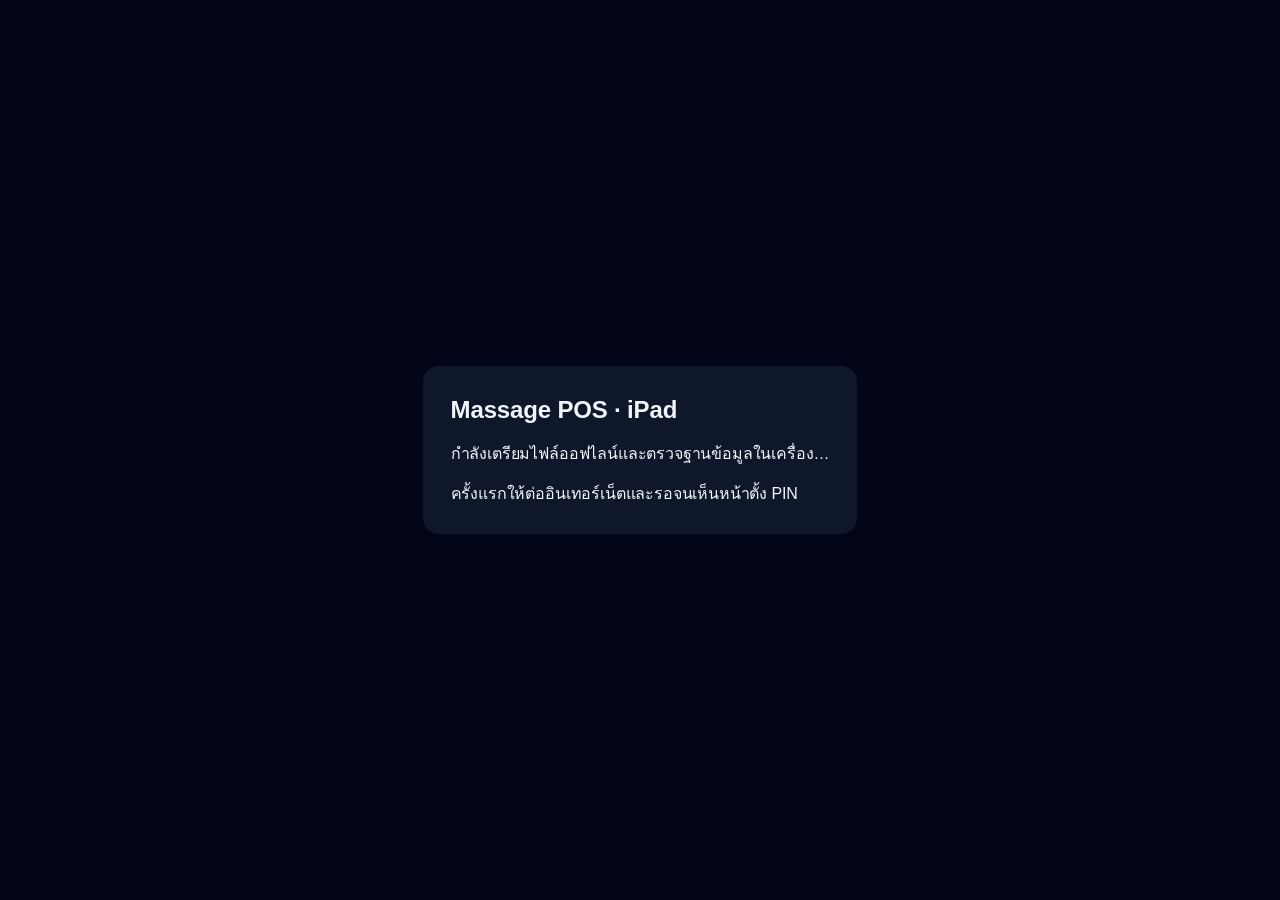
<file: index.html>
<!doctype html>
<html lang="th" class="dark">
  <head><meta http-equiv="Content-Security-Policy" content="default-src 'none'; script-src 'self' 'wasm-unsafe-eval'; worker-src 'self'; style-src 'self' 'unsafe-inline'; img-src 'self' data: blob:; font-src 'self'; connect-src 'self'; base-uri 'self'; form-action 'none'; object-src 'none'">
      <meta name="theme-color" content="#064e3b"><meta name="apple-mobile-web-app-capable" content="yes"><meta name="apple-mobile-web-app-title" content="Massage POS">
      <link rel="manifest" href="./manifest.webmanifest"><link rel="apple-touch-icon" href="./icon-180.png">
    <meta charset="UTF-8" />
    
    <meta name="viewport" content="width=device-width, initial-scale=1.0, maximum-scale=1.0, user-scalable=no" />
    <title>🌿 Massage & Spa POS - ระบบจัดการร้านนวดและสปา</title>
    <!-- Google Fonts: Prompt & Sarabun for Thai Massage Spa POS -->
    
    
    
    <script type="module" crossorigin src="./releases/1.0.0-mtzziwgq/assets/index-BpO8ArY2.js"></script>
    <link rel="stylesheet" crossorigin href="./releases/1.0.0-mtzziwgq/assets/index-CPmKxEVo.css">
  </head>
  <body class="bg-slate-950 text-slate-100 font-sans antialiased select-none">
    <div id="root"></div>
  </body>
</html>
</file>
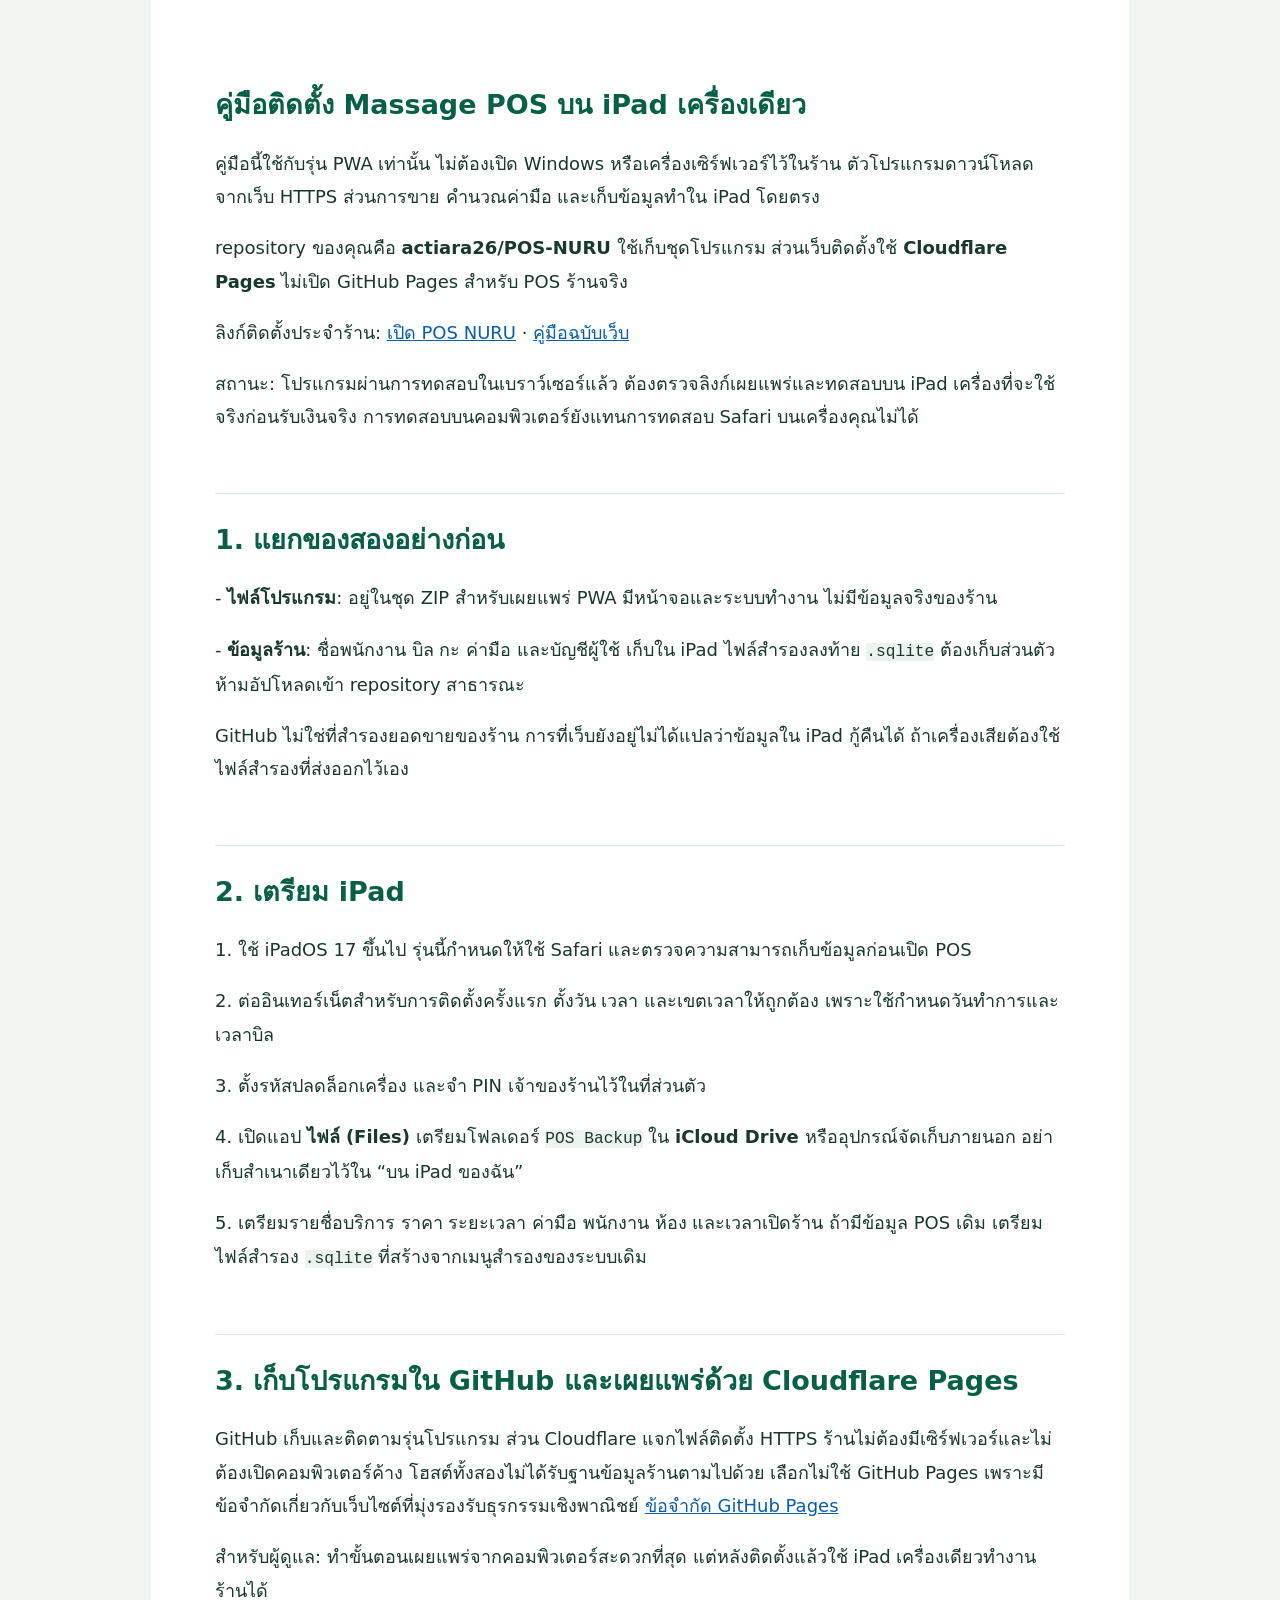
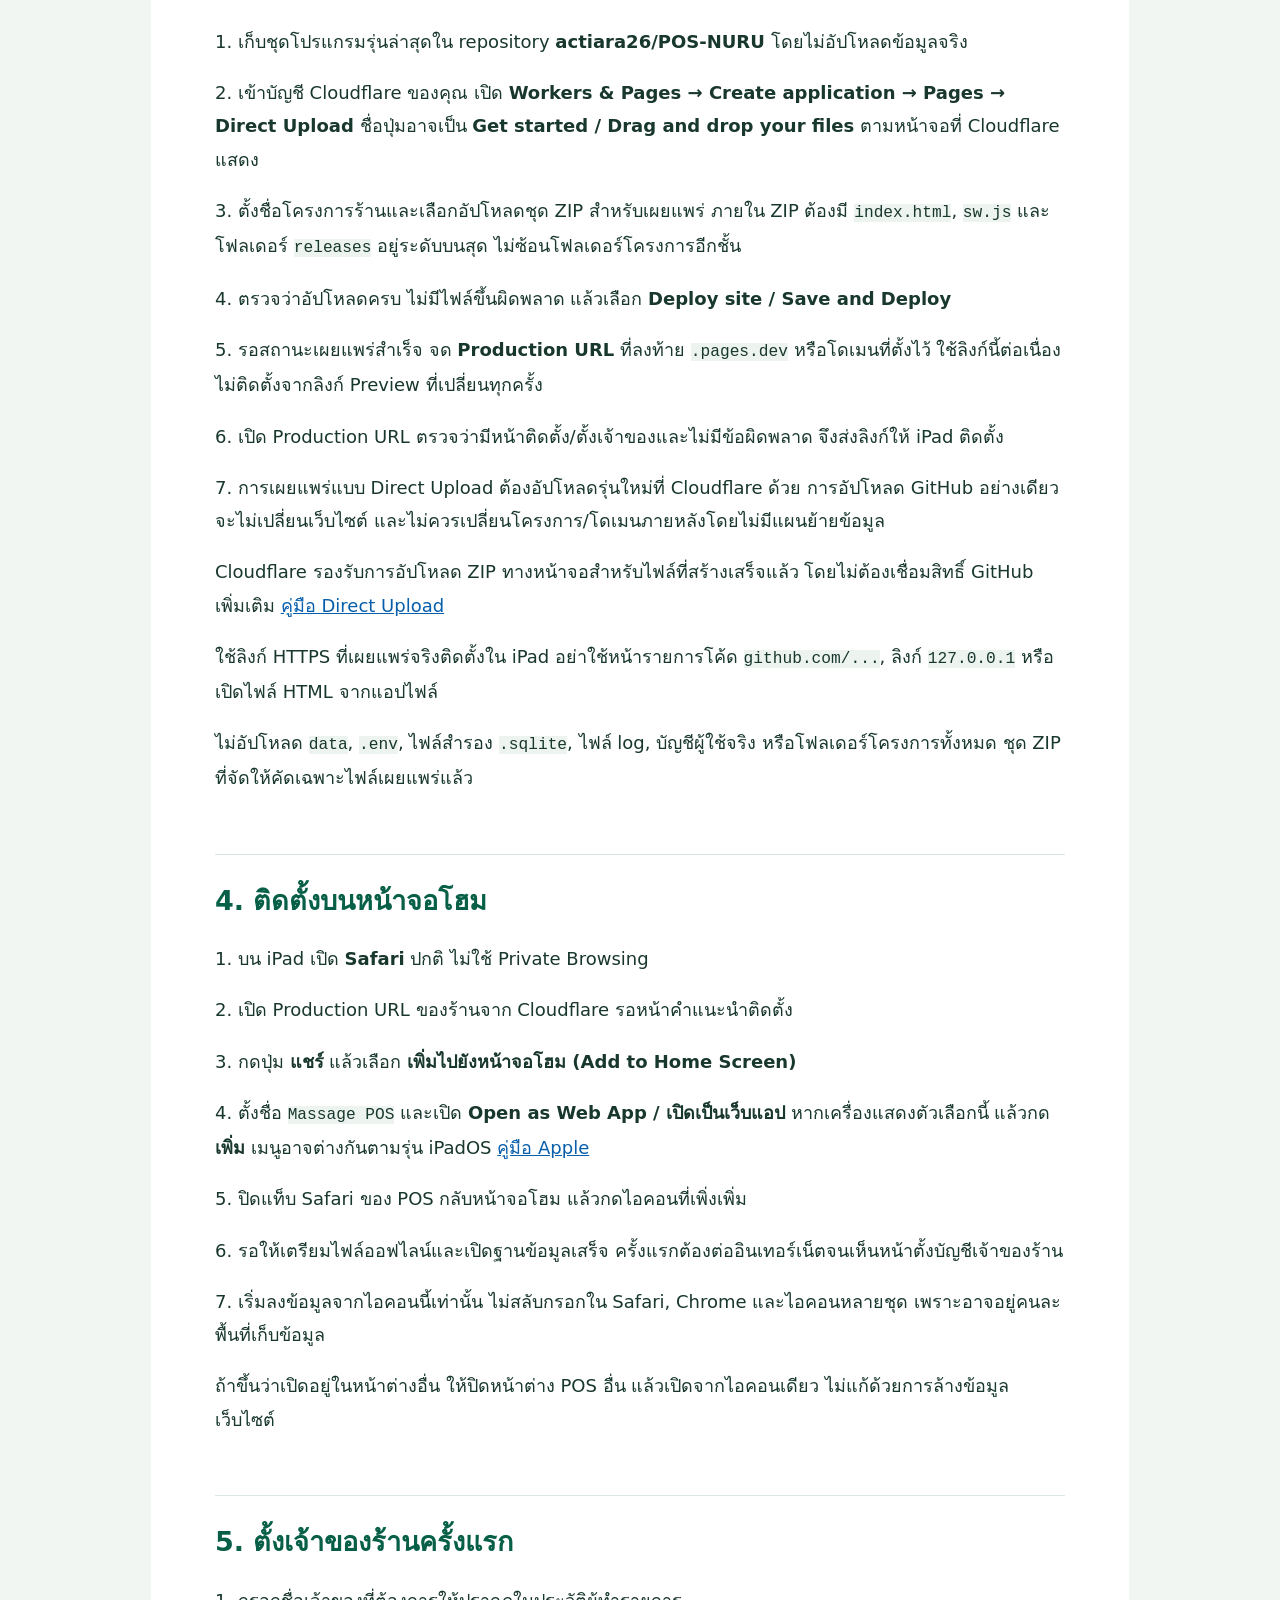
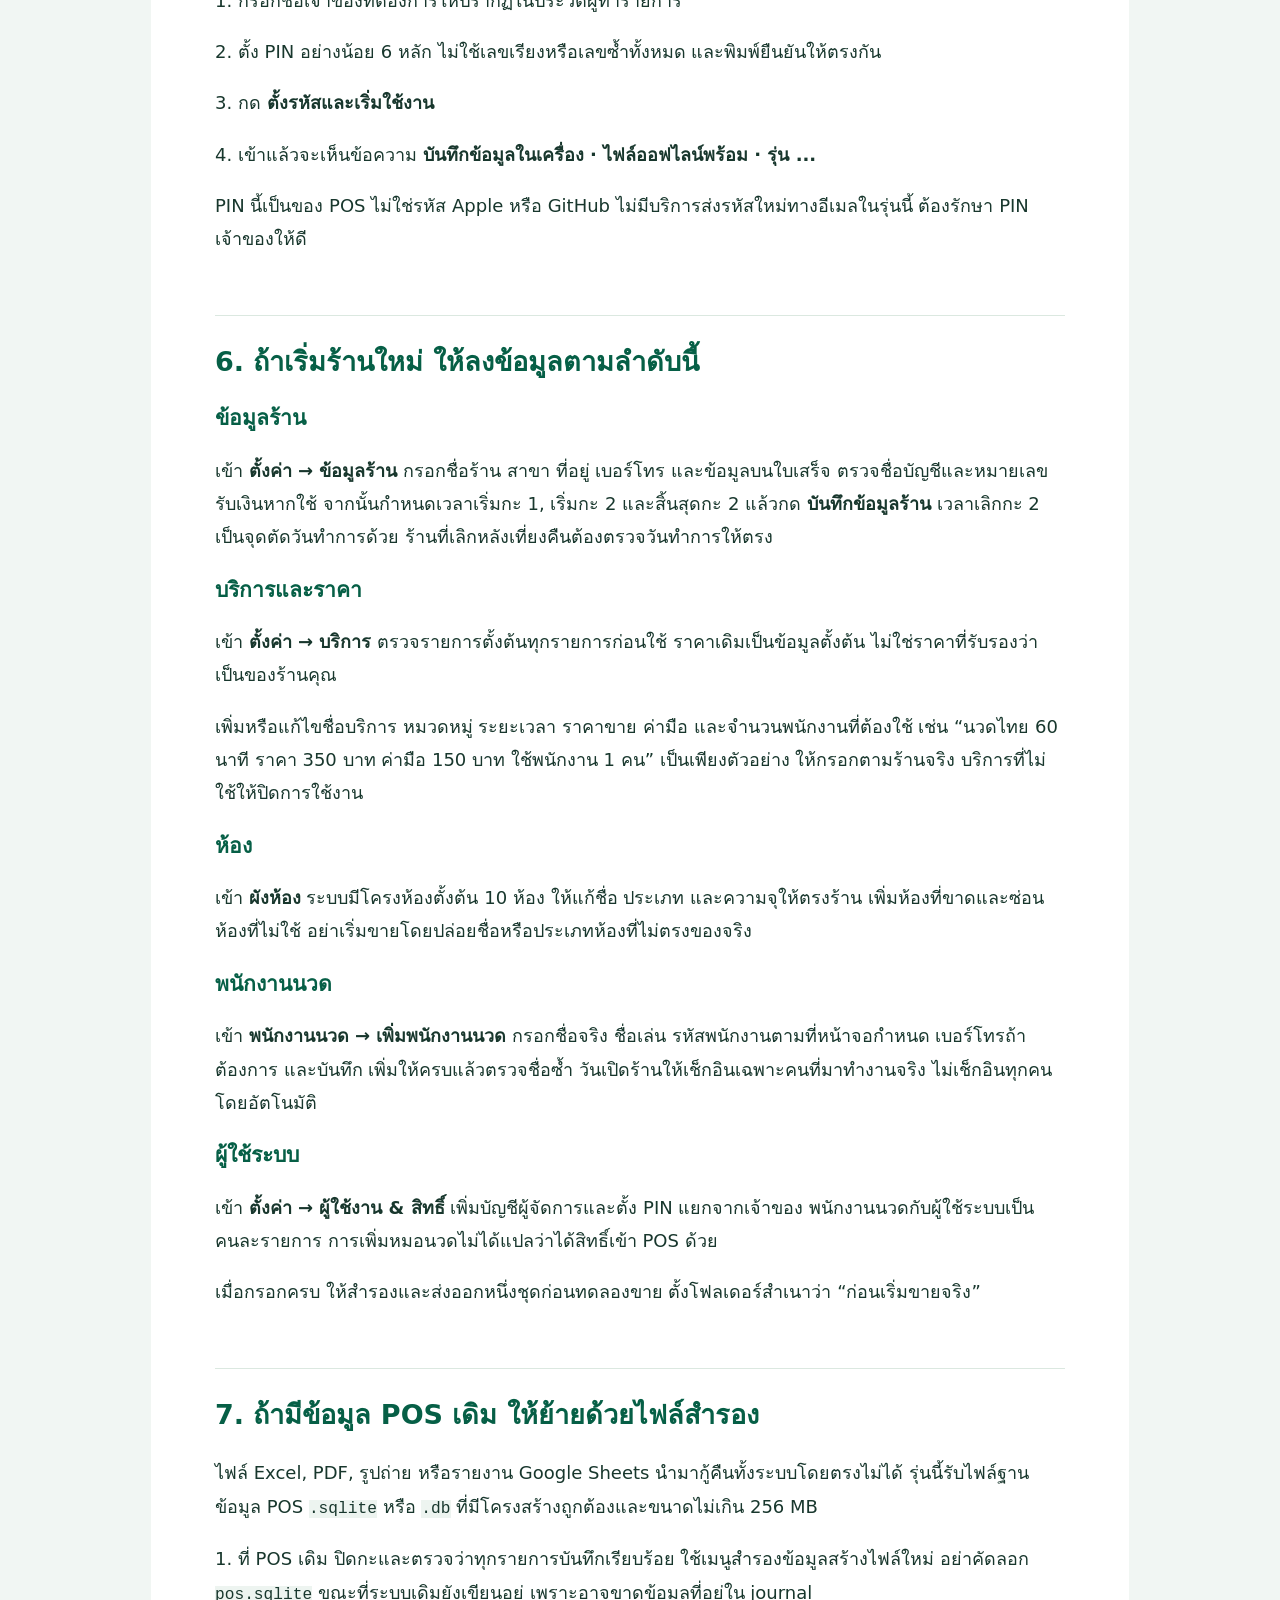
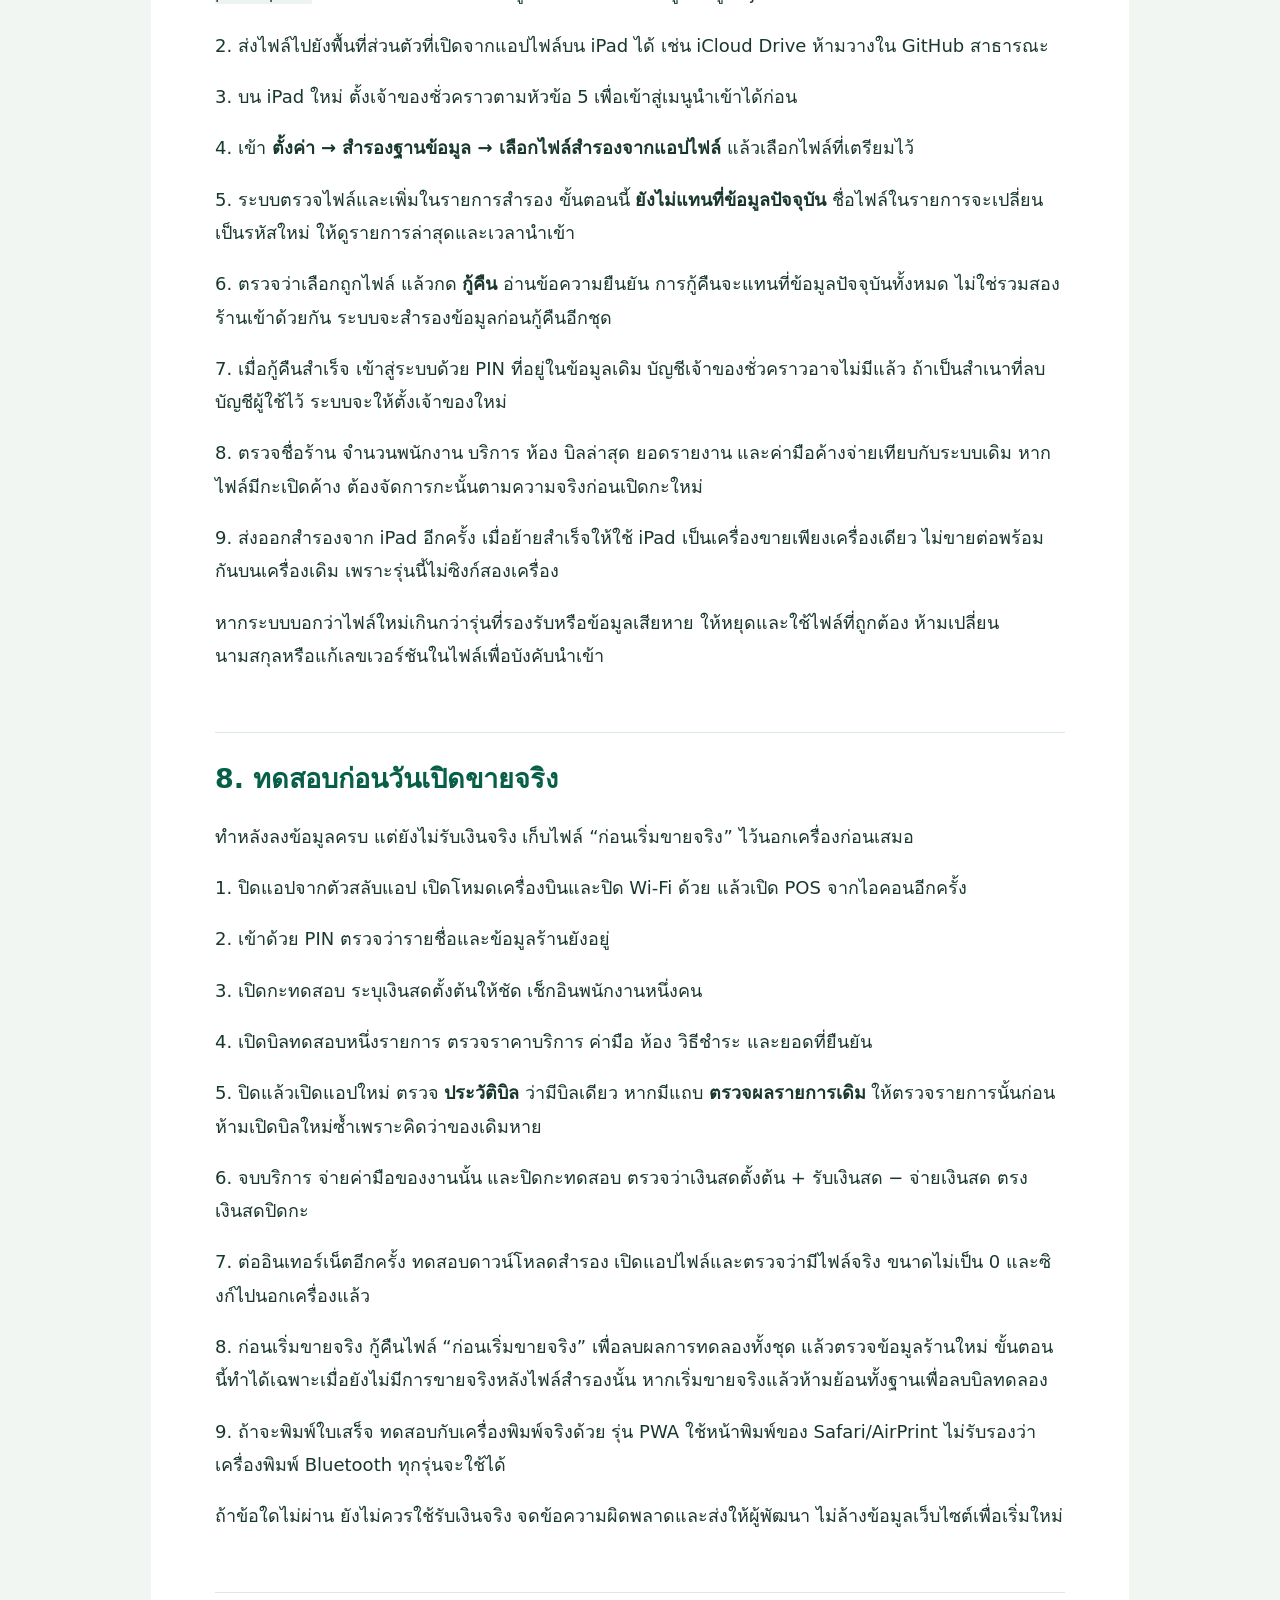
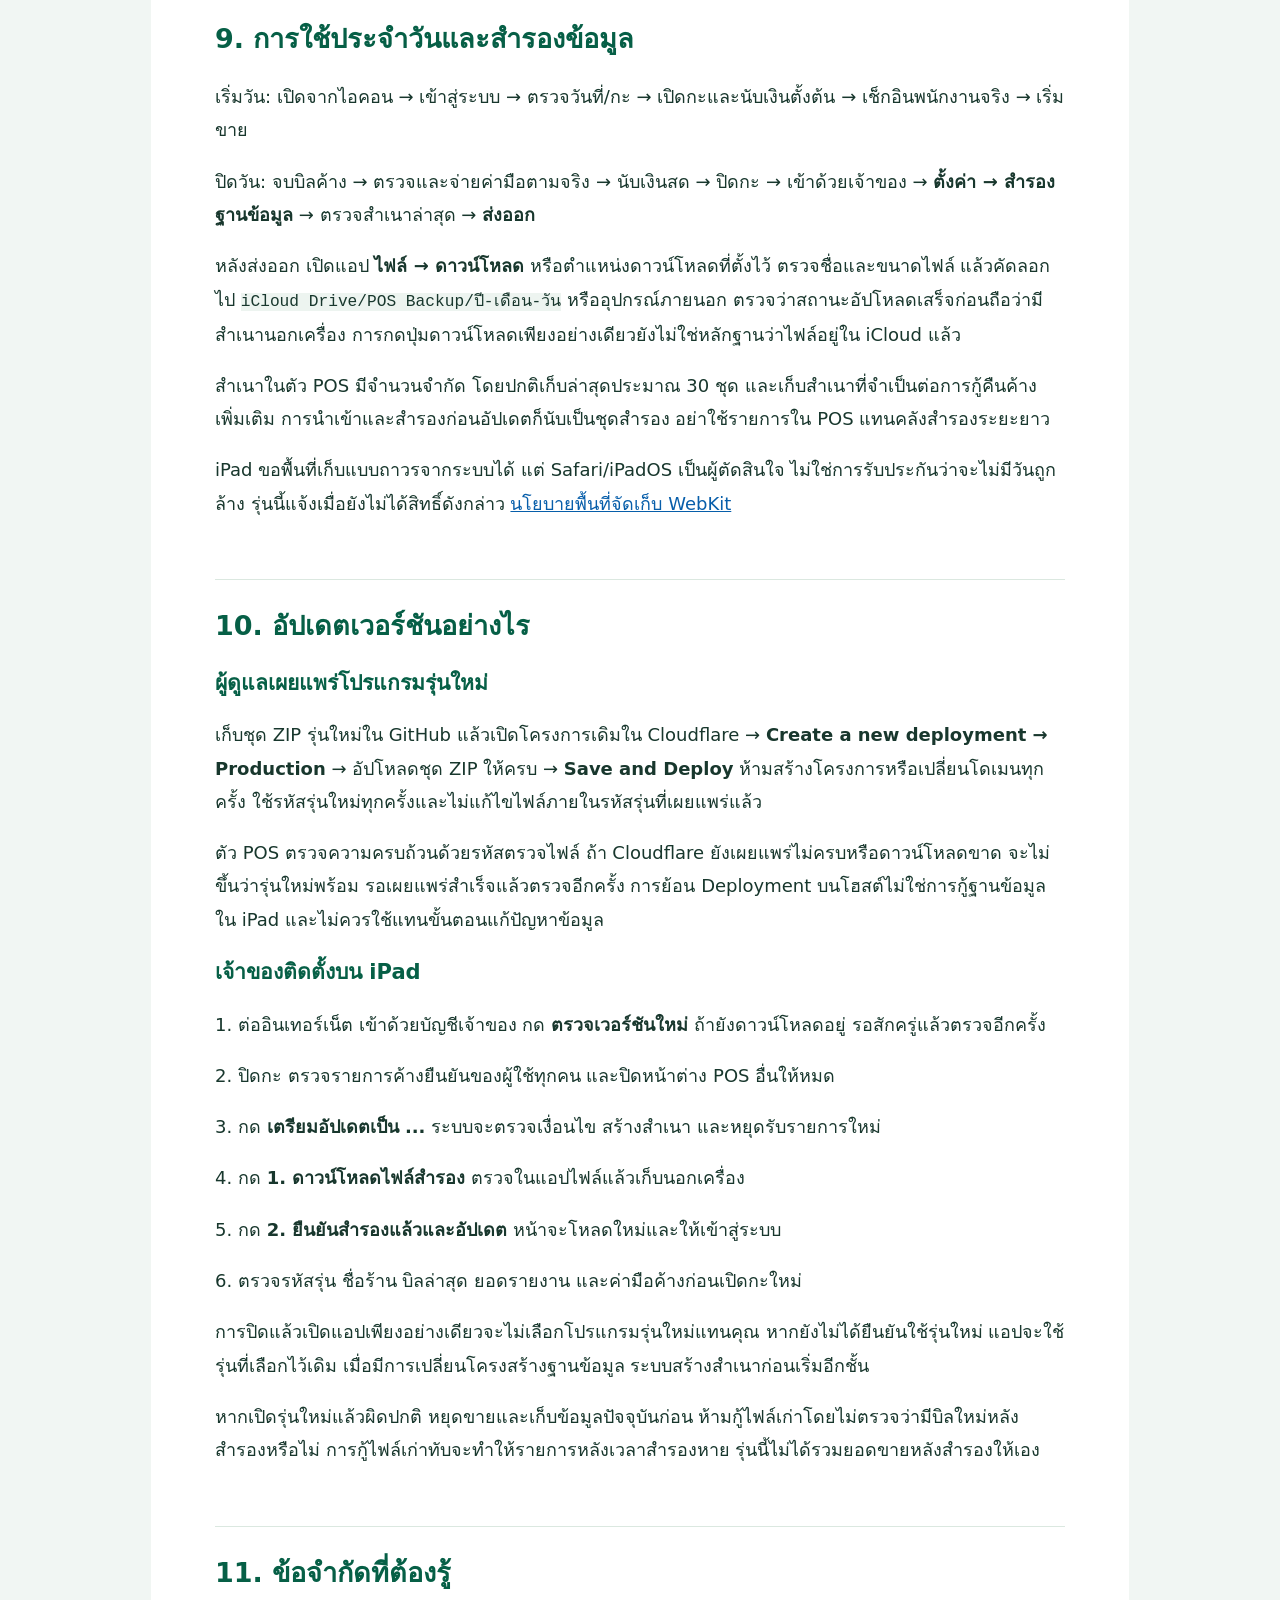
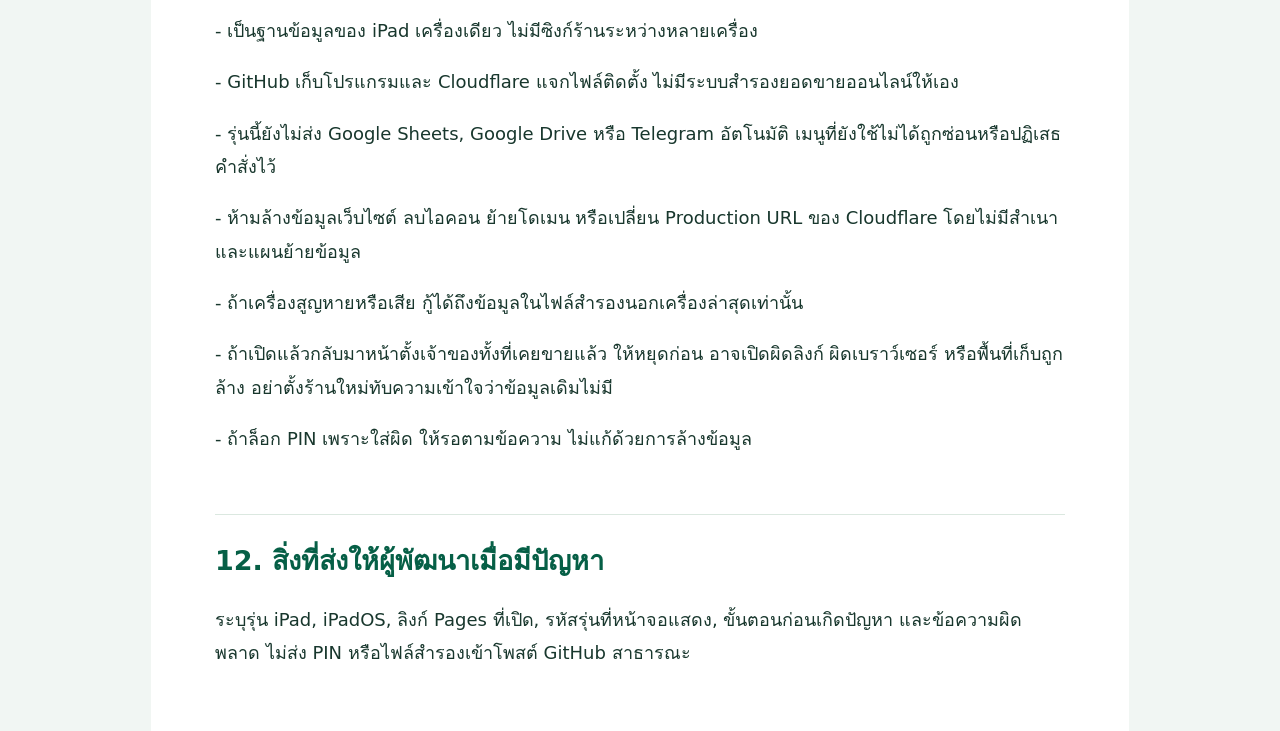
<file: guide.html>
<!doctype html><html lang="th"><meta charset="utf-8"><meta name="viewport" content="width=device-width,initial-scale=1"><title>คู่มือ POS บน iPad</title><style>body{font:18px/1.85 system-ui,sans-serif;color:#18372d;background:#f1f6f3;margin:0}article{max-width:850px;margin:auto;background:white;padding:clamp(24px,5vw,64px)}h1,h2,h3{line-height:1.4;color:#065f46}h2{margin-top:2.2em;border-top:1px solid #dbe8e0;padding-top:1em}a{color:#075eaa;overflow-wrap:anywhere}code{font-size:.9em;overflow-wrap:anywhere;background:#edf4f0}p{margin:0 0 1em}@media print{body{background:white}article{padding:0}h2{break-after:avoid}}</style><article><h1>คู่มือติดตั้ง Massage POS บน iPad เครื่องเดียว</h1>

<p>คู่มือนี้ใช้กับรุ่น PWA เท่านั้น ไม่ต้องเปิด Windows หรือเครื่องเซิร์ฟเวอร์ไว้ในร้าน ตัวโปรแกรมดาวน์โหลดจากเว็บ HTTPS ส่วนการขาย คำนวณค่ามือ และเก็บข้อมูลทำใน iPad โดยตรง</p>

<p>repository ของคุณคือ <strong>actiara26/POS-NURU</strong> ใช้เก็บชุดโปรแกรม ส่วนเว็บติดตั้งใช้ <strong>Cloudflare Pages</strong> ไม่เปิด GitHub Pages สำหรับ POS ร้านจริง</p>

<p>ลิงก์ติดตั้งประจำร้าน: <a href="https://pos-nuru.pages.dev/" target="_blank" rel="noopener">เปิด POS NURU</a> · <a href="https://pos-nuru.pages.dev/guide.html" target="_blank" rel="noopener">คู่มือฉบับเว็บ</a></p>

<p>สถานะ: โปรแกรมผ่านการทดสอบในเบราว์เซอร์แล้ว ต้องตรวจลิงก์เผยแพร่และทดสอบบน iPad เครื่องที่จะใช้จริงก่อนรับเงินจริง การทดสอบบนคอมพิวเตอร์ยังแทนการทดสอบ Safari บนเครื่องคุณไม่ได้</p>

<h2>1. แยกของสองอย่างก่อน</h2>

<p>- <strong>ไฟล์โปรแกรม</strong>: อยู่ในชุด ZIP สำหรับเผยแพร่ PWA มีหน้าจอและระบบทำงาน ไม่มีข้อมูลจริงของร้าน</p>
<p>- <strong>ข้อมูลร้าน</strong>: ชื่อพนักงาน บิล กะ ค่ามือ และบัญชีผู้ใช้ เก็บใน iPad ไฟล์สำรองลงท้าย <code>.sqlite</code> ต้องเก็บส่วนตัว ห้ามอัปโหลดเข้า repository สาธารณะ</p>

<p>GitHub ไม่ใช่ที่สำรองยอดขายของร้าน การที่เว็บยังอยู่ไม่ได้แปลว่าข้อมูลใน iPad กู้คืนได้ ถ้าเครื่องเสียต้องใช้ไฟล์สำรองที่ส่งออกไว้เอง</p>

<h2>2. เตรียม iPad</h2>

<p>1. ใช้ iPadOS 17 ขึ้นไป รุ่นนี้กำหนดให้ใช้ Safari และตรวจความสามารถเก็บข้อมูลก่อนเปิด POS</p>
<p>2. ต่ออินเทอร์เน็ตสำหรับการติดตั้งครั้งแรก ตั้งวัน เวลา และเขตเวลาให้ถูกต้อง เพราะใช้กำหนดวันทำการและเวลาบิล</p>
<p>3. ตั้งรหัสปลดล็อกเครื่อง และจำ PIN เจ้าของร้านไว้ในที่ส่วนตัว</p>
<p>4. เปิดแอป <strong>ไฟล์ (Files)</strong> เตรียมโฟลเดอร์ <code>POS Backup</code> ใน <strong>iCloud Drive</strong> หรืออุปกรณ์จัดเก็บภายนอก อย่าเก็บสำเนาเดียวไว้ใน “บน iPad ของฉัน”</p>
<p>5. เตรียมรายชื่อบริการ ราคา ระยะเวลา ค่ามือ พนักงาน ห้อง และเวลาเปิดร้าน ถ้ามีข้อมูล POS เดิม เตรียมไฟล์สำรอง <code>.sqlite</code> ที่สร้างจากเมนูสำรองของระบบเดิม</p>

<h2>3. เก็บโปรแกรมใน GitHub และเผยแพร่ด้วย Cloudflare Pages</h2>

<p>GitHub เก็บและติดตามรุ่นโปรแกรม ส่วน Cloudflare แจกไฟล์ติดตั้ง HTTPS ร้านไม่ต้องมีเซิร์ฟเวอร์และไม่ต้องเปิดคอมพิวเตอร์ค้าง โฮสต์ทั้งสองไม่ได้รับฐานข้อมูลร้านตามไปด้วย เลือกไม่ใช้ GitHub Pages เพราะมีข้อจำกัดเกี่ยวกับเว็บไซต์ที่มุ่งรองรับธุรกรรมเชิงพาณิชย์ <a href="https://docs.github.com/en/pages/getting-started-with-github-pages/github-pages-limits" target="_blank" rel="noopener">ข้อจำกัด GitHub Pages</a></p>

<p>สำหรับผู้ดูแล: ทำขั้นตอนเผยแพร่จากคอมพิวเตอร์สะดวกที่สุด แต่หลังติดตั้งแล้วใช้ iPad เครื่องเดียวทำงานร้านได้</p>

<p>1. เก็บชุดโปรแกรมรุ่นล่าสุดใน repository <strong>actiara26/POS-NURU</strong> โดยไม่อัปโหลดข้อมูลจริง</p>
<p>2. เข้าบัญชี Cloudflare ของคุณ เปิด <strong>Workers &amp; Pages → Create application → Pages → Direct Upload</strong> ชื่อปุ่มอาจเป็น <strong>Get started / Drag and drop your files</strong> ตามหน้าจอที่ Cloudflare แสดง</p>
<p>3. ตั้งชื่อโครงการร้านและเลือกอัปโหลดชุด ZIP สำหรับเผยแพร่ ภายใน ZIP ต้องมี <code>index.html</code>, <code>sw.js</code> และโฟลเดอร์ <code>releases</code> อยู่ระดับบนสุด ไม่ซ้อนโฟลเดอร์โครงการอีกชั้น</p>
<p>4. ตรวจว่าอัปโหลดครบ ไม่มีไฟล์ขึ้นผิดพลาด แล้วเลือก <strong>Deploy site / Save and Deploy</strong></p>
<p>5. รอสถานะเผยแพร่สำเร็จ จด <strong>Production URL</strong> ที่ลงท้าย <code>.pages.dev</code> หรือโดเมนที่ตั้งไว้ ใช้ลิงก์นี้ต่อเนื่อง ไม่ติดตั้งจากลิงก์ Preview ที่เปลี่ยนทุกครั้ง</p>
<p>6. เปิด Production URL ตรวจว่ามีหน้าติดตั้ง/ตั้งเจ้าของและไม่มีข้อผิดพลาด จึงส่งลิงก์ให้ iPad ติดตั้ง</p>
<p>7. การเผยแพร่แบบ Direct Upload ต้องอัปโหลดรุ่นใหม่ที่ Cloudflare ด้วย การอัปโหลด GitHub อย่างเดียวจะไม่เปลี่ยนเว็บไซต์ และไม่ควรเปลี่ยนโครงการ/โดเมนภายหลังโดยไม่มีแผนย้ายข้อมูล</p>

<p>Cloudflare รองรับการอัปโหลด ZIP ทางหน้าจอสำหรับไฟล์ที่สร้างเสร็จแล้ว โดยไม่ต้องเชื่อมสิทธิ์ GitHub เพิ่มเติม <a href="https://developers.cloudflare.com/pages/get-started/direct-upload/" target="_blank" rel="noopener">คู่มือ Direct Upload</a></p>

<p>ใช้ลิงก์ HTTPS ที่เผยแพร่จริงติดตั้งใน iPad อย่าใช้หน้ารายการโค้ด <code>github.com/...</code>, ลิงก์ <code>127.0.0.1</code> หรือเปิดไฟล์ HTML จากแอปไฟล์</p>

<p>ไม่อัปโหลด <code>data</code>, <code>.env</code>, ไฟล์สำรอง <code>.sqlite</code>, ไฟล์ log, บัญชีผู้ใช้จริง หรือโฟลเดอร์โครงการทั้งหมด ชุด ZIP ที่จัดให้คัดเฉพาะไฟล์เผยแพร่แล้ว</p>

<h2>4. ติดตั้งบนหน้าจอโฮม</h2>

<p>1. บน iPad เปิด <strong>Safari</strong> ปกติ ไม่ใช้ Private Browsing</p>
<p>2. เปิด Production URL ของร้านจาก Cloudflare รอหน้าคำแนะนำติดตั้ง</p>
<p>3. กดปุ่ม <strong>แชร์</strong> แล้วเลือก <strong>เพิ่มไปยังหน้าจอโฮม (Add to Home Screen)</strong></p>
<p>4. ตั้งชื่อ <code>Massage POS</code> และเปิด <strong>Open as Web App / เปิดเป็นเว็บแอป</strong> หากเครื่องแสดงตัวเลือกนี้ แล้วกด <strong>เพิ่ม</strong> เมนูอาจต่างกันตามรุ่น iPadOS <a href="https://support.apple.com/en-euro/guide/ipad/ipad8f1f7a29/ipados" target="_blank" rel="noopener">คู่มือ Apple</a></p>
<p>5. ปิดแท็บ Safari ของ POS กลับหน้าจอโฮม แล้วกดไอคอนที่เพิ่งเพิ่ม</p>
<p>6. รอให้เตรียมไฟล์ออฟไลน์และเปิดฐานข้อมูลเสร็จ ครั้งแรกต้องต่ออินเทอร์เน็ตจนเห็นหน้าตั้งบัญชีเจ้าของร้าน</p>
<p>7. เริ่มลงข้อมูลจากไอคอนนี้เท่านั้น ไม่สลับกรอกใน Safari, Chrome และไอคอนหลายชุด เพราะอาจอยู่คนละพื้นที่เก็บข้อมูล</p>

<p>ถ้าขึ้นว่าเปิดอยู่ในหน้าต่างอื่น ให้ปิดหน้าต่าง POS อื่น แล้วเปิดจากไอคอนเดียว ไม่แก้ด้วยการล้างข้อมูลเว็บไซต์</p>

<h2>5. ตั้งเจ้าของร้านครั้งแรก</h2>

<p>1. กรอกชื่อเจ้าของที่ต้องการให้ปรากฏในประวัติผู้ทำรายการ</p>
<p>2. ตั้ง PIN อย่างน้อย 6 หลัก ไม่ใช้เลขเรียงหรือเลขซ้ำทั้งหมด และพิมพ์ยืนยันให้ตรงกัน</p>
<p>3. กด <strong>ตั้งรหัสและเริ่มใช้งาน</strong></p>
<p>4. เข้าแล้วจะเห็นข้อความ <strong>บันทึกข้อมูลในเครื่อง · ไฟล์ออฟไลน์พร้อม · รุ่น ...</strong></p>

<p>PIN นี้เป็นของ POS ไม่ใช่รหัส Apple หรือ GitHub ไม่มีบริการส่งรหัสใหม่ทางอีเมลในรุ่นนี้ ต้องรักษา PIN เจ้าของให้ดี</p>

<h2>6. ถ้าเริ่มร้านใหม่ ให้ลงข้อมูลตามลำดับนี้</h2>

<h3>ข้อมูลร้าน</h3>

<p>เข้า <strong>ตั้งค่า → ข้อมูลร้าน</strong> กรอกชื่อร้าน สาขา ที่อยู่ เบอร์โทร และข้อมูลบนใบเสร็จ ตรวจชื่อบัญชีและหมายเลขรับเงินหากใช้ จากนั้นกำหนดเวลาเริ่มกะ 1, เริ่มกะ 2 และสิ้นสุดกะ 2 แล้วกด <strong>บันทึกข้อมูลร้าน</strong> เวลาเลิกกะ 2 เป็นจุดตัดวันทำการด้วย ร้านที่เลิกหลังเที่ยงคืนต้องตรวจวันทำการให้ตรง</p>

<h3>บริการและราคา</h3>

<p>เข้า <strong>ตั้งค่า → บริการ</strong> ตรวจรายการตั้งต้นทุกรายการก่อนใช้ ราคาเดิมเป็นข้อมูลตั้งต้น ไม่ใช่ราคาที่รับรองว่าเป็นของร้านคุณ</p>

<p>เพิ่มหรือแก้ไขชื่อบริการ หมวดหมู่ ระยะเวลา ราคาขาย ค่ามือ และจำนวนพนักงานที่ต้องใช้ เช่น “นวดไทย 60 นาที ราคา 350 บาท ค่ามือ 150 บาท ใช้พนักงาน 1 คน” เป็นเพียงตัวอย่าง ให้กรอกตามร้านจริง บริการที่ไม่ใช้ให้ปิดการใช้งาน</p>

<h3>ห้อง</h3>

<p>เข้า <strong>ผังห้อง</strong> ระบบมีโครงห้องตั้งต้น 10 ห้อง ให้แก้ชื่อ ประเภท และความจุให้ตรงร้าน เพิ่มห้องที่ขาดและซ่อนห้องที่ไม่ใช้ อย่าเริ่มขายโดยปล่อยชื่อหรือประเภทห้องที่ไม่ตรงของจริง</p>

<h3>พนักงานนวด</h3>

<p>เข้า <strong>พนักงานนวด → เพิ่มพนักงานนวด</strong> กรอกชื่อจริง ชื่อเล่น รหัสพนักงานตามที่หน้าจอกำหนด เบอร์โทรถ้าต้องการ และบันทึก เพิ่มให้ครบแล้วตรวจชื่อซ้ำ วันเปิดร้านให้เช็กอินเฉพาะคนที่มาทำงานจริง ไม่เช็กอินทุกคนโดยอัตโนมัติ</p>

<h3>ผู้ใช้ระบบ</h3>

<p>เข้า <strong>ตั้งค่า → ผู้ใช้งาน &amp; สิทธิ์</strong> เพิ่มบัญชีผู้จัดการและตั้ง PIN แยกจากเจ้าของ พนักงานนวดกับผู้ใช้ระบบเป็นคนละรายการ การเพิ่มหมอนวดไม่ได้แปลว่าได้สิทธิ์เข้า POS ด้วย</p>

<p>เมื่อกรอกครบ ให้สำรองและส่งออกหนึ่งชุดก่อนทดลองขาย ตั้งโฟลเดอร์สำเนาว่า “ก่อนเริ่มขายจริง”</p>

<h2>7. ถ้ามีข้อมูล POS เดิม ให้ย้ายด้วยไฟล์สำรอง</h2>

<p>ไฟล์ Excel, PDF, รูปถ่าย หรือรายงาน Google Sheets นำมากู้คืนทั้งระบบโดยตรงไม่ได้ รุ่นนี้รับไฟล์ฐานข้อมูล POS <code>.sqlite</code> หรือ <code>.db</code> ที่มีโครงสร้างถูกต้องและขนาดไม่เกิน 256 MB</p>

<p>1. ที่ POS เดิม ปิดกะและตรวจว่าทุกรายการบันทึกเรียบร้อย ใช้เมนูสำรองข้อมูลสร้างไฟล์ใหม่ อย่าคัดลอก <code>pos.sqlite</code> ขณะที่ระบบเดิมยังเขียนอยู่ เพราะอาจขาดข้อมูลที่อยู่ใน journal</p>
<p>2. ส่งไฟล์ไปยังพื้นที่ส่วนตัวที่เปิดจากแอปไฟล์บน iPad ได้ เช่น iCloud Drive ห้ามวางใน GitHub สาธารณะ</p>
<p>3. บน iPad ใหม่ ตั้งเจ้าของชั่วคราวตามหัวข้อ 5 เพื่อเข้าสู่เมนูนำเข้าได้ก่อน</p>
<p>4. เข้า <strong>ตั้งค่า → สำรองฐานข้อมูล → เลือกไฟล์สำรองจากแอปไฟล์</strong> แล้วเลือกไฟล์ที่เตรียมไว้</p>
<p>5. ระบบตรวจไฟล์และเพิ่มในรายการสำรอง ขั้นตอนนี้ <strong>ยังไม่แทนที่ข้อมูลปัจจุบัน</strong> ชื่อไฟล์ในรายการจะเปลี่ยนเป็นรหัสใหม่ ให้ดูรายการล่าสุดและเวลานำเข้า</p>
<p>6. ตรวจว่าเลือกถูกไฟล์ แล้วกด <strong>กู้คืน</strong> อ่านข้อความยืนยัน การกู้คืนจะแทนที่ข้อมูลปัจจุบันทั้งหมด ไม่ใช่รวมสองร้านเข้าด้วยกัน ระบบจะสำรองข้อมูลก่อนกู้คืนอีกชุด</p>
<p>7. เมื่อกู้คืนสำเร็จ เข้าสู่ระบบด้วย PIN ที่อยู่ในข้อมูลเดิม บัญชีเจ้าของชั่วคราวอาจไม่มีแล้ว ถ้าเป็นสำเนาที่ลบบัญชีผู้ใช้ไว้ ระบบจะให้ตั้งเจ้าของใหม่</p>
<p>8. ตรวจชื่อร้าน จำนวนพนักงาน บริการ ห้อง บิลล่าสุด ยอดรายงาน และค่ามือค้างจ่ายเทียบกับระบบเดิม หากไฟล์มีกะเปิดค้าง ต้องจัดการกะนั้นตามความจริงก่อนเปิดกะใหม่</p>
<p>9. ส่งออกสำรองจาก iPad อีกครั้ง เมื่อย้ายสำเร็จให้ใช้ iPad เป็นเครื่องขายเพียงเครื่องเดียว ไม่ขายต่อพร้อมกันบนเครื่องเดิม เพราะรุ่นนี้ไม่ซิงก์สองเครื่อง</p>

<p>หากระบบบอกว่าไฟล์ใหม่เกินกว่ารุ่นที่รองรับหรือข้อมูลเสียหาย ให้หยุดและใช้ไฟล์ที่ถูกต้อง ห้ามเปลี่ยนนามสกุลหรือแก้เลขเวอร์ชันในไฟล์เพื่อบังคับนำเข้า</p>

<h2>8. ทดสอบก่อนวันเปิดขายจริง</h2>

<p>ทำหลังลงข้อมูลครบ แต่ยังไม่รับเงินจริง เก็บไฟล์ “ก่อนเริ่มขายจริง” ไว้นอกเครื่องก่อนเสมอ</p>

<p>1. ปิดแอปจากตัวสลับแอป เปิดโหมดเครื่องบินและปิด Wi-Fi ด้วย แล้วเปิด POS จากไอคอนอีกครั้ง</p>
<p>2. เข้าด้วย PIN ตรวจว่ารายชื่อและข้อมูลร้านยังอยู่</p>
<p>3. เปิดกะทดสอบ ระบุเงินสดตั้งต้นให้ชัด เช็กอินพนักงานหนึ่งคน</p>
<p>4. เปิดบิลทดสอบหนึ่งรายการ ตรวจราคาบริการ ค่ามือ ห้อง วิธีชำระ และยอดที่ยืนยัน</p>
<p>5. ปิดแล้วเปิดแอปใหม่ ตรวจ <strong>ประวัติบิล</strong> ว่ามีบิลเดียว หากมีแถบ <strong>ตรวจผลรายการเดิม</strong> ให้ตรวจรายการนั้นก่อน ห้ามเปิดบิลใหม่ซ้ำเพราะคิดว่าของเดิมหาย</p>
<p>6. จบบริการ จ่ายค่ามือของงานนั้น และปิดกะทดสอบ ตรวจว่าเงินสดตั้งต้น + รับเงินสด − จ่ายเงินสด ตรงเงินสดปิดกะ</p>
<p>7. ต่ออินเทอร์เน็ตอีกครั้ง ทดสอบดาวน์โหลดสำรอง เปิดแอปไฟล์และตรวจว่ามีไฟล์จริง ขนาดไม่เป็น 0 และซิงก์ไปนอกเครื่องแล้ว</p>
<p>8. ก่อนเริ่มขายจริง กู้คืนไฟล์ “ก่อนเริ่มขายจริง” เพื่อลบผลการทดลองทั้งชุด แล้วตรวจข้อมูลร้านใหม่ ขั้นตอนนี้ทำได้เฉพาะเมื่อยังไม่มีการขายจริงหลังไฟล์สำรองนั้น หากเริ่มขายจริงแล้วห้ามย้อนทั้งฐานเพื่อลบบิลทดลอง</p>
<p>9. ถ้าจะพิมพ์ใบเสร็จ ทดสอบกับเครื่องพิมพ์จริงด้วย รุ่น PWA ใช้หน้าพิมพ์ของ Safari/AirPrint ไม่รับรองว่าเครื่องพิมพ์ Bluetooth ทุกรุ่นจะใช้ได้</p>

<p>ถ้าข้อใดไม่ผ่าน ยังไม่ควรใช้รับเงินจริง จดข้อความผิดพลาดและส่งให้ผู้พัฒนา ไม่ล้างข้อมูลเว็บไซต์เพื่อเริ่มใหม่</p>

<h2>9. การใช้ประจำวันและสำรองข้อมูล</h2>

<p>เริ่มวัน: เปิดจากไอคอน → เข้าสู่ระบบ → ตรวจวันที่/กะ → เปิดกะและนับเงินตั้งต้น → เช็กอินพนักงานจริง → เริ่มขาย</p>

<p>ปิดวัน: จบบิลค้าง → ตรวจและจ่ายค่ามือตามจริง → นับเงินสด → ปิดกะ → เข้าด้วยเจ้าของ → <strong>ตั้งค่า → สำรองฐานข้อมูล</strong> → ตรวจสำเนาล่าสุด → <strong>ส่งออก</strong></p>

<p>หลังส่งออก เปิดแอป <strong>ไฟล์ → ดาวน์โหลด</strong> หรือตำแหน่งดาวน์โหลดที่ตั้งไว้ ตรวจชื่อและขนาดไฟล์ แล้วคัดลอกไป <code>iCloud Drive/POS Backup/ปี-เดือน-วัน</code> หรืออุปกรณ์ภายนอก ตรวจว่าสถานะอัปโหลดเสร็จก่อนถือว่ามีสำเนานอกเครื่อง การกดปุ่มดาวน์โหลดเพียงอย่างเดียวยังไม่ใช่หลักฐานว่าไฟล์อยู่ใน iCloud แล้ว</p>

<p>สำเนาในตัว POS มีจำนวนจำกัด โดยปกติเก็บล่าสุดประมาณ 30 ชุด และเก็บสำเนาที่จำเป็นต่อการกู้คืนค้างเพิ่มเติม การนำเข้าและสำรองก่อนอัปเดตก็นับเป็นชุดสำรอง อย่าใช้รายการใน POS แทนคลังสำรองระยะยาว</p>

<p>iPad ขอพื้นที่เก็บแบบถาวรจากระบบได้ แต่ Safari/iPadOS เป็นผู้ตัดสินใจ ไม่ใช่การรับประกันว่าจะไม่มีวันถูกล้าง รุ่นนี้แจ้งเมื่อยังไม่ได้สิทธิ์ดังกล่าว <a href="https://webkit.org/blog/14403/updates-to-storage-policy/" target="_blank" rel="noopener">นโยบายพื้นที่จัดเก็บ WebKit</a></p>

<h2>10. อัปเดตเวอร์ชันอย่างไร</h2>

<h3>ผู้ดูแลเผยแพร่โปรแกรมรุ่นใหม่</h3>

<p>เก็บชุด ZIP รุ่นใหม่ใน GitHub แล้วเปิดโครงการเดิมใน Cloudflare → <strong>Create a new deployment → Production</strong> → อัปโหลดชุด ZIP ให้ครบ → <strong>Save and Deploy</strong> ห้ามสร้างโครงการหรือเปลี่ยนโดเมนทุกครั้ง ใช้รหัสรุ่นใหม่ทุกครั้งและไม่แก้ไขไฟล์ภายในรหัสรุ่นที่เผยแพร่แล้ว</p>

<p>ตัว POS ตรวจความครบถ้วนด้วยรหัสตรวจไฟล์ ถ้า Cloudflare ยังเผยแพร่ไม่ครบหรือดาวน์โหลดขาด จะไม่ขึ้นว่ารุ่นใหม่พร้อม รอเผยแพร่สำเร็จแล้วตรวจอีกครั้ง การย้อน Deployment บนโฮสต์ไม่ใช่การกู้ฐานข้อมูลใน iPad และไม่ควรใช้แทนขั้นตอนแก้ปัญหาข้อมูล</p>

<h3>เจ้าของติดตั้งบน iPad</h3>

<p>1. ต่ออินเทอร์เน็ต เข้าด้วยบัญชีเจ้าของ กด <strong>ตรวจเวอร์ชันใหม่</strong> ถ้ายังดาวน์โหลดอยู่ รอสักครู่แล้วตรวจอีกครั้ง</p>
<p>2. ปิดกะ ตรวจรายการค้างยืนยันของผู้ใช้ทุกคน และปิดหน้าต่าง POS อื่นให้หมด</p>
<p>3. กด <strong>เตรียมอัปเดตเป็น ...</strong> ระบบจะตรวจเงื่อนไข สร้างสำเนา และหยุดรับรายการใหม่</p>
<p>4. กด <strong>1. ดาวน์โหลดไฟล์สำรอง</strong> ตรวจในแอปไฟล์แล้วเก็บนอกเครื่อง</p>
<p>5. กด <strong>2. ยืนยันสำรองแล้วและอัปเดต</strong> หน้าจะโหลดใหม่และให้เข้าสู่ระบบ</p>
<p>6. ตรวจรหัสรุ่น ชื่อร้าน บิลล่าสุด ยอดรายงาน และค่ามือค้างก่อนเปิดกะใหม่</p>

<p>การปิดแล้วเปิดแอปเพียงอย่างเดียวจะไม่เลือกโปรแกรมรุ่นใหม่แทนคุณ หากยังไม่ได้ยืนยันใช้รุ่นใหม่ แอปจะใช้รุ่นที่เลือกไว้เดิม เมื่อมีการเปลี่ยนโครงสร้างฐานข้อมูล ระบบสร้างสำเนาก่อนเริ่มอีกชั้น</p>

<p>หากเปิดรุ่นใหม่แล้วผิดปกติ หยุดขายและเก็บข้อมูลปัจจุบันก่อน ห้ามกู้ไฟล์เก่าโดยไม่ตรวจว่ามีบิลใหม่หลังสำรองหรือไม่ การกู้ไฟล์เก่าทับจะทำให้รายการหลังเวลาสำรองหาย รุ่นนี้ไม่ได้รวมยอดขายหลังสำรองให้เอง</p>

<h2>11. ข้อจำกัดที่ต้องรู้</h2>

<p>- เป็นฐานข้อมูลของ iPad เครื่องเดียว ไม่มีซิงก์ร้านระหว่างหลายเครื่อง</p>
<p>- GitHub เก็บโปรแกรมและ Cloudflare แจกไฟล์ติดตั้ง ไม่มีระบบสำรองยอดขายออนไลน์ให้เอง</p>
<p>- รุ่นนี้ยังไม่ส่ง Google Sheets, Google Drive หรือ Telegram อัตโนมัติ เมนูที่ยังใช้ไม่ได้ถูกซ่อนหรือปฏิเสธคำสั่งไว้</p>
<p>- ห้ามล้างข้อมูลเว็บไซต์ ลบไอคอน ย้ายโดเมน หรือเปลี่ยน Production URL ของ Cloudflare โดยไม่มีสำเนาและแผนย้ายข้อมูล</p>
<p>- ถ้าเครื่องสูญหายหรือเสีย กู้ได้ถึงข้อมูลในไฟล์สำรองนอกเครื่องล่าสุดเท่านั้น</p>
<p>- ถ้าเปิดแล้วกลับมาหน้าตั้งเจ้าของทั้งที่เคยขายแล้ว ให้หยุดก่อน อาจเปิดผิดลิงก์ ผิดเบราว์เซอร์ หรือพื้นที่เก็บถูกล้าง อย่าตั้งร้านใหม่ทับความเข้าใจว่าข้อมูลเดิมไม่มี</p>
<p>- ถ้าล็อก PIN เพราะใส่ผิด ให้รอตามข้อความ ไม่แก้ด้วยการล้างข้อมูล</p>

<h2>12. สิ่งที่ส่งให้ผู้พัฒนาเมื่อมีปัญหา</h2>

<p>ระบุรุ่น iPad, iPadOS, ลิงก์ Pages ที่เปิด, รหัสรุ่นที่หน้าจอแสดง, ขั้นตอนก่อนเกิดปัญหา และข้อความผิดพลาด ไม่ส่ง PIN หรือไฟล์สำรองเข้าโพสต์ GitHub สาธารณะ</p>
</article></html>
</file>
